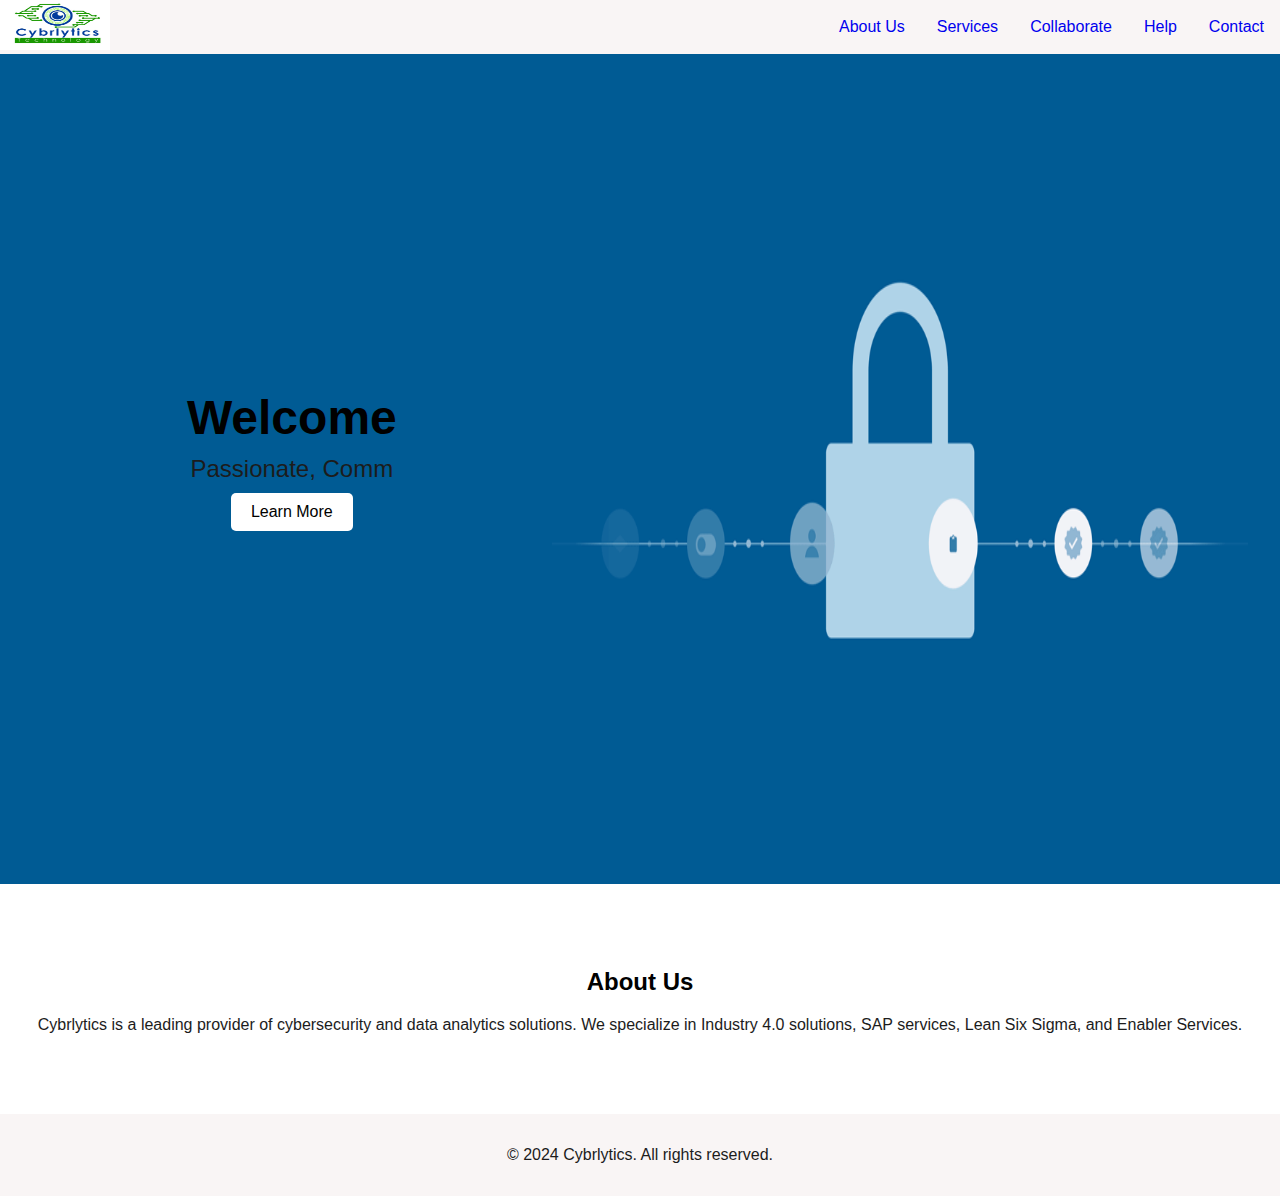
<file: index.html>
<!DOCTYPE html>
<html lang="en">
<head>
    <meta charset="UTF-8">
    <meta name="viewport" content="width=device-width, initial-scale=1.0">
    <title>Cybrlytics</title>
    <link rel="stylesheet" href="styles.css">
    <style>
        /* Additional inline styles for the specific hover effect */
        .card {
            background-color: #005B94;
            color: black;
            transition: transform 0.3s ease-out;
            cursor: pointer;
            padding: 20px;
            border-radius: 10px;
            margin-bottom: 20px;
            box-shadow: 0 4px 8px rgba(0,0,0,0.1);
        }
        .card:hover {
            transform: translateY(-5px);
            box-shadow: 0 8px 16px rgba(0,0,0,0.2);
        }

        .card img {
            max-width: 50px;
            margin-bottom: 10px;
        }
    </style>
</head>
<body>
    <header>
        <div class="logo">
            <img src="Cybrlytics Logo.GIF" alt="Cybrlytics Company Logo" id="logo" loading="lazy">
        </div>
        <nav>
            <ul>
                <li><a href="#about">About Us</a></li>
                <li><a href="services.html">Services</a></li>
                <li><a href="collaborate.html">Collaborate</a></li>
                <li><a href="help.html">Help</a></li>
                <li><a href="contact.html">Contact</a></li>
            </ul>
        </nav>
    </header>
    <section id="hero">
        <div class="hero-text">
            <div class="hero-3d-text">
                <h2 id="hero-title"></h2>
                <p id="hero-subtitle"></p>
            </div>
            <button onclick="scrollToSection('about')" aria-label="Learn more about Cybrlytics">Learn More</button>
        </div>
        <div class="hero-image">
            <img src="heroX.gif" alt="Hero Image">
        </div>
    </section>
    <section id="about">
        <h2>About Us</h2>
        <p>Cybrlytics is a leading provider of cybersecurity and data analytics solutions. We specialize in Industry 4.0 solutions, SAP services, Lean Six Sigma, and Enabler Services.</p>
    </section>
    <footer>
        <p>&copy; 2024 Cybrlytics. All rights reserved.</p>
    </footer>
    
    <script src="scripts.js"></script>
    <script async src="https://www.googletagmanager.com/gtag/js?id=YOUR_TRACKING_ID"></script>
    <script>
        window.dataLayer = window.dataLayer || [];
        function gtag(){dataLayer.push(arguments);}
        gtag('js', new Date());
        gtag('config', 'YOUR_TRACKING_ID');
    </script>
</body>
</html>
<script>
document.addEventListener("DOMContentLoaded", function() {
    const logo = document.getElementById('logo');
    const heroTitle = document.getElementById('hero-title');
    const heroSubtitle = document.getElementById('hero-subtitle');

    // Logo rotation on hover
    logo.addEventListener('mouseover', function() {
        logo.style.transition = 'transform 0.5s';
        logo.style.transform = 'rotate(360deg)';
    });
    logo.addEventListener('mouseout', function() {
        logo.style.transition = 'transform 0.5s';
        logo.style.transform = 'rotate(0deg)';
    });

});

function typeWriterEffect(element, text, speed) {
    let i = 0;
    element.innerHTML = '';  // Clear the element's content before starting the typewriter effect
    function type() {
        if (i < text.length) {
            element.innerHTML += text.charAt(i);
            i++;
            setTimeout(type, speed);
        }
    }
    type();
}

function scrollToSection(sectionId) {
    document.getElementById(sectionId).scrollIntoView({ behavior: 'smooth' });
}

function validateForm() {
    const name = document.getElementById('name').value;
    const email = document.getElementById('email').value;
    const message = document.getElementById('message').value;
    if (name === "" || email === "" || message === "") {
        alert("All fields must be filled out");
        return false;
    }
    return true;
}
</script>
</file>
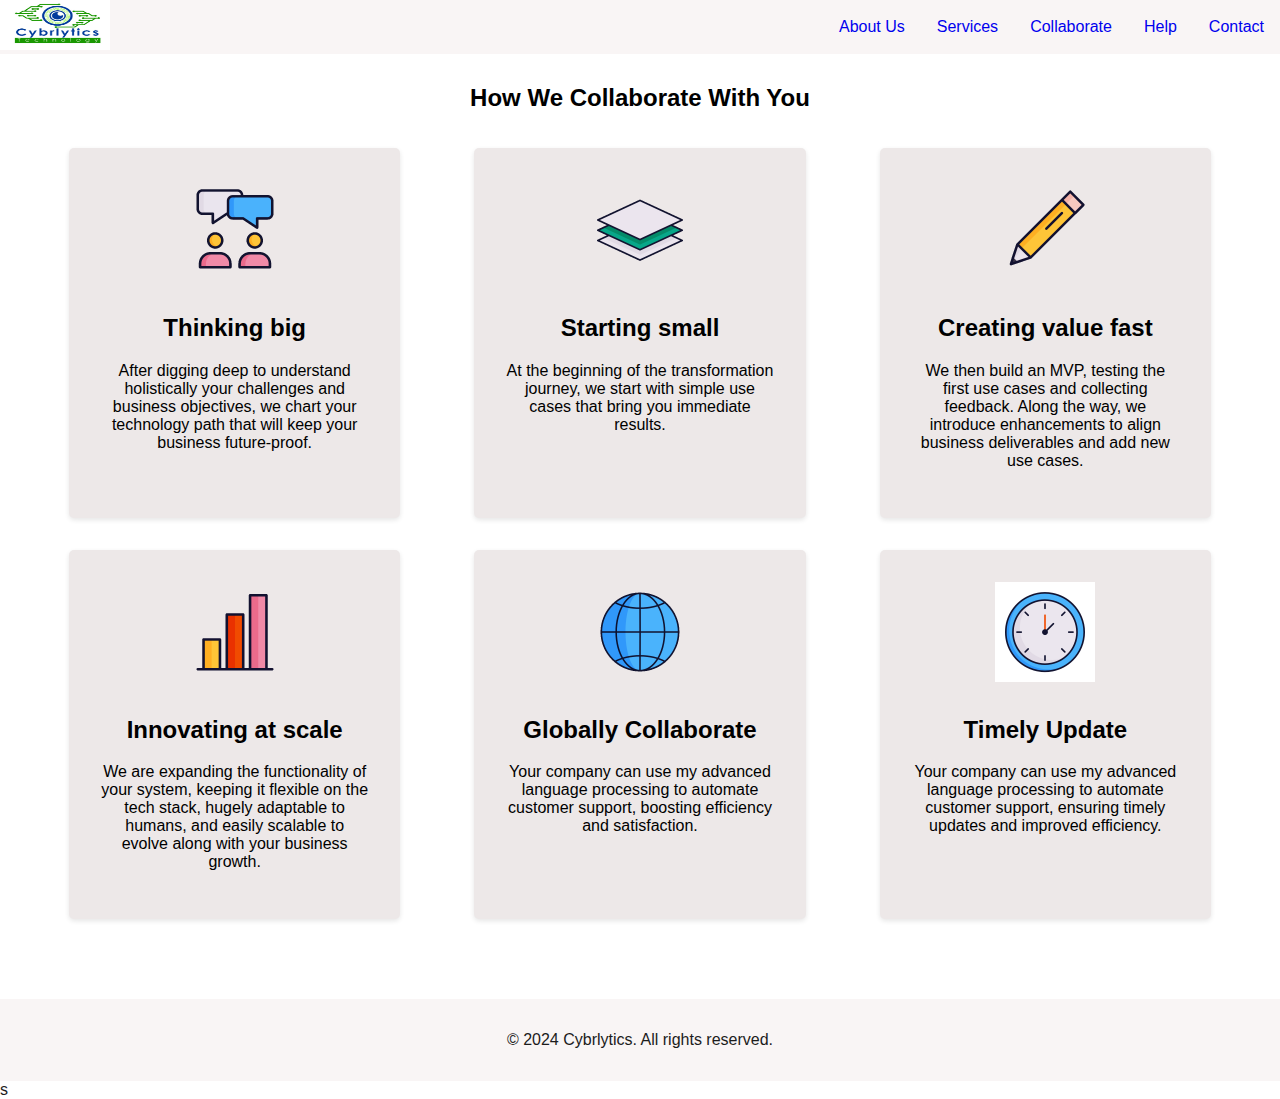
<file: collaborate.html>
<!DOCTYPE html>
<html lang="en">
<head>
    <meta charset="UTF-8">
    <meta name="viewport" content="width=device-width, initial-scale=1.0">
    <title>Cybrlytics</title>
    <link rel="stylesheet" href="styles.css">
    <style>
        /* Additional inline styles for the specific hover effect */
        .card {
            background-color: #005B94;
            color: black;
            transition: transform 0.3s ease-out;
            cursor: pointer;
            padding: 20px;
            border-radius: 10px;
            margin-bottom: 20px;
            box-shadow: 0 4px 8px rgba(0,0,0,0.1);
        }

        .card:hover {
            transform: translateY(-5px);
            box-shadow: 0 8px 16px rgba(0,0,0,0.2);
        }

        .card img {
            max-width: 50px;
            margin-bottom: 10px;
        }
    </style>
</head>
<body>
    <header>
        <div class="logo">
            <img src="Cybrlytics Logo.GIF" alt="Cybrlytics Company Logo" id="logo" loading="lazy">
        </div>
        <nav>
            <ul>
                <li><a href="index.html">About Us</a></li>
                <li><a href="services.html">Services</a></li>
                <li><a href="collaborate.html">Collaborate</a></li>
                <li><a href="help.html">Help</a></li>
                <li><a href="contact.html">Contact</a></li>
            </ul>
        </nav>
    </header>
    <section id="collaborate">
        <h2>How We Collaborate With You</h2>
        <div class="cards">
            <div class="card">
                <img src="think.gif" alt="Thinking big icon">
                <h2>Thinking big</h2>
                <p>After digging deep to understand holistically your challenges and business objectives, we chart your technology path that will keep your business future-proof.</p>
            </div>
            <div class="card">
                <img src="start.gif" alt="Starting small icon">
                <h2>Starting small</h2>
                <p>At the beginning of the transformation journey, we start with simple use cases that bring you immediate results.</p>
            </div>
            <div class="card">
                <img src="create.gif" alt="Creating value fast icon">
                <h2>Creating value fast</h2>
                <p>We then build an MVP, testing the first use cases and collecting feedback. Along the way, we introduce enhancements to align business deliverables and add new use cases.</p>
            </div>
            <div class="card">
                <img src="innovation.gif" alt="Innovating at scale icon">
                <h2>Innovating at scale</h2>
                <p>We are expanding the functionality of your system, keeping it flexible on the tech stack, hugely adaptable to humans, and easily scalable to evolve along with your business growth.</p>
            </div>
            <div class="card">
                <img src="globe.gif" alt="Globally Collaborate">
                <h2>Globally Collaborate</h2>
                <p>Your company can use my advanced language processing to automate customer support, boosting efficiency and satisfaction.</p>
            </div>
            <div class="card">
                <img src="time.gif" alt="Innovating at scale icon">
                <h2>Timely Update</h2>
                <p>Your company can use my advanced language processing to automate customer support, ensuring timely updates and improved efficiency.</p>
            </div>
        </div>
    </section>
    <footer>
        <p>&copy; 2024 Cybrlytics. All rights reserved.</p>
    </footer>
    
    <script src="scripts.js"></script>s
    <script async src="https://www.googletagmanager.com/gtag/js?id=YOUR_TRACKING_ID"></script>
    <script>
        window.dataLayer = window.dataLayer || [];
        function gtag(){dataLayer.push(arguments);}
        gtag('js', new Date());
        gtag('config', 'YOUR_TRACKING_ID');
    </script>
</file>
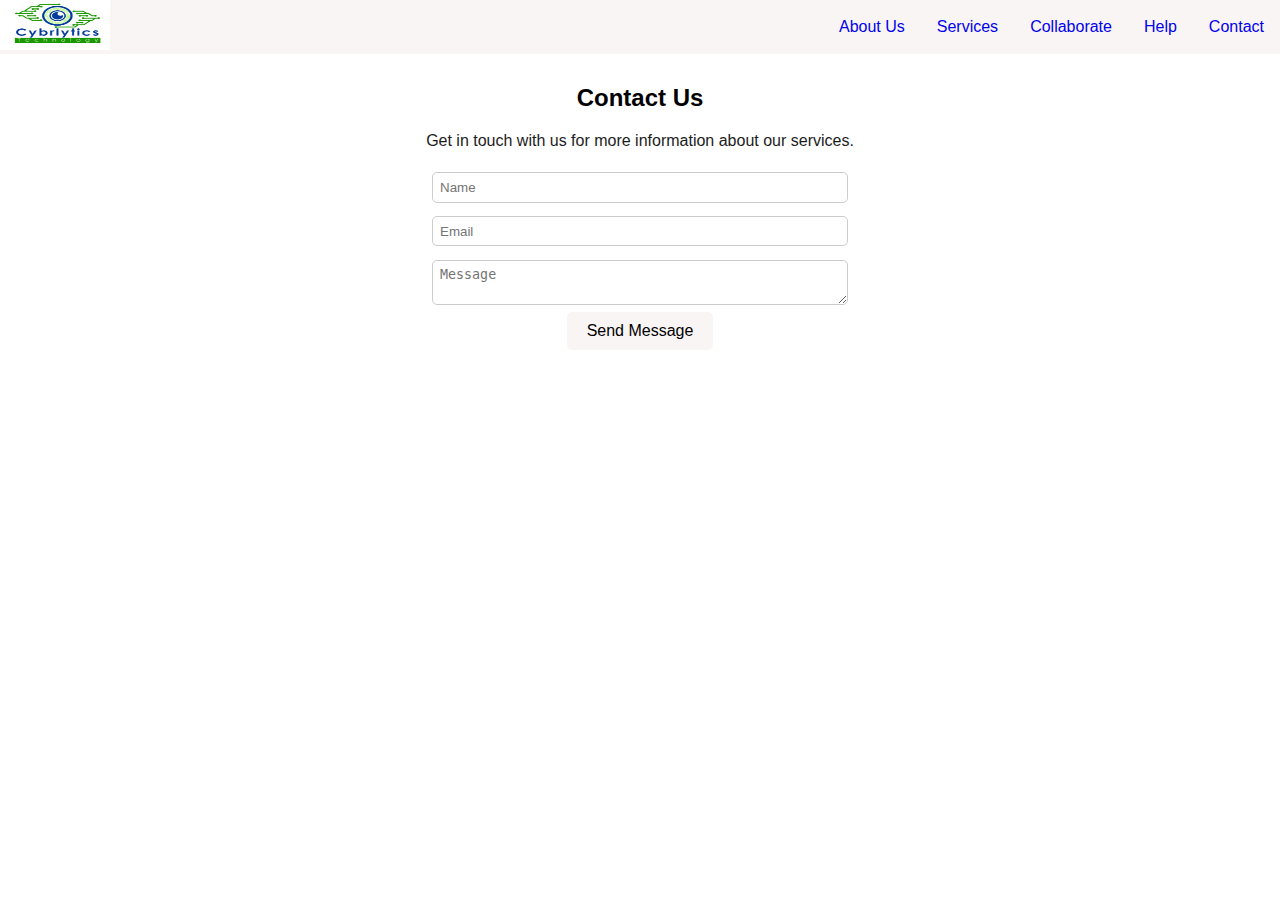
<file: contact.html>
<!DOCTYPE html>
<html lang="en">
<head>
    <meta charset="UTF-8">
    <meta name="viewport" content="width=device-width, initial-scale=1.0">
    <title>Cybrlytics</title>
    <link rel="stylesheet" href="styles.css">
    <style>
        /* Additional inline styles for the specific hover effect */
        .card {
            background-color: #005B94;
            color: black;
            transition: transform 0.3s ease-out;
            cursor: pointer;
            padding: 20px;
            border-radius: 10px;
            margin-bottom: 20px;
            box-shadow: 0 4px 8px rgba(0,0,0,0.1);
        }

        .card:hover {
            transform: translateY(-5px);
            box-shadow: 0 8px 16px rgba(0,0,0,0.2);
        }

        .card img {
            max-width: 50px;
            margin-bottom: 10px;
        }
    </style>
</head>
<body>
    <header>
        <div class="logo">
            <img src="Cybrlytics Logo.GIF" alt="Cybrlytics Company Logo" id="logo" loading="lazy">
        </div>
        <nav>
            <ul>
                <li><a href="index.html">About Us</a></li>
                <li><a href="services.html">Services</a></li>
                <li><a href="collaborate.html">Collaborate</a></li>
                <li><a href="help.html">Help</a></li>
                <li><a href="contact.html">Contact</a></li>
            </ul>
        </nav>
    </header>
    <section id="contact">
        <h2>Contact Us</h2>
        <p>Get in touch with us for more information about our services.</p>
        <form onsubmit="return validateForm()">
            <input type="text" placeholder="Name" id="name" required>
            <input type="email" placeholder="Email" id="email" required>
            <textarea placeholder="Message" id="message" required></textarea>
            <button type="submit">Send Message</button>
        </form>
    </section>
</file>
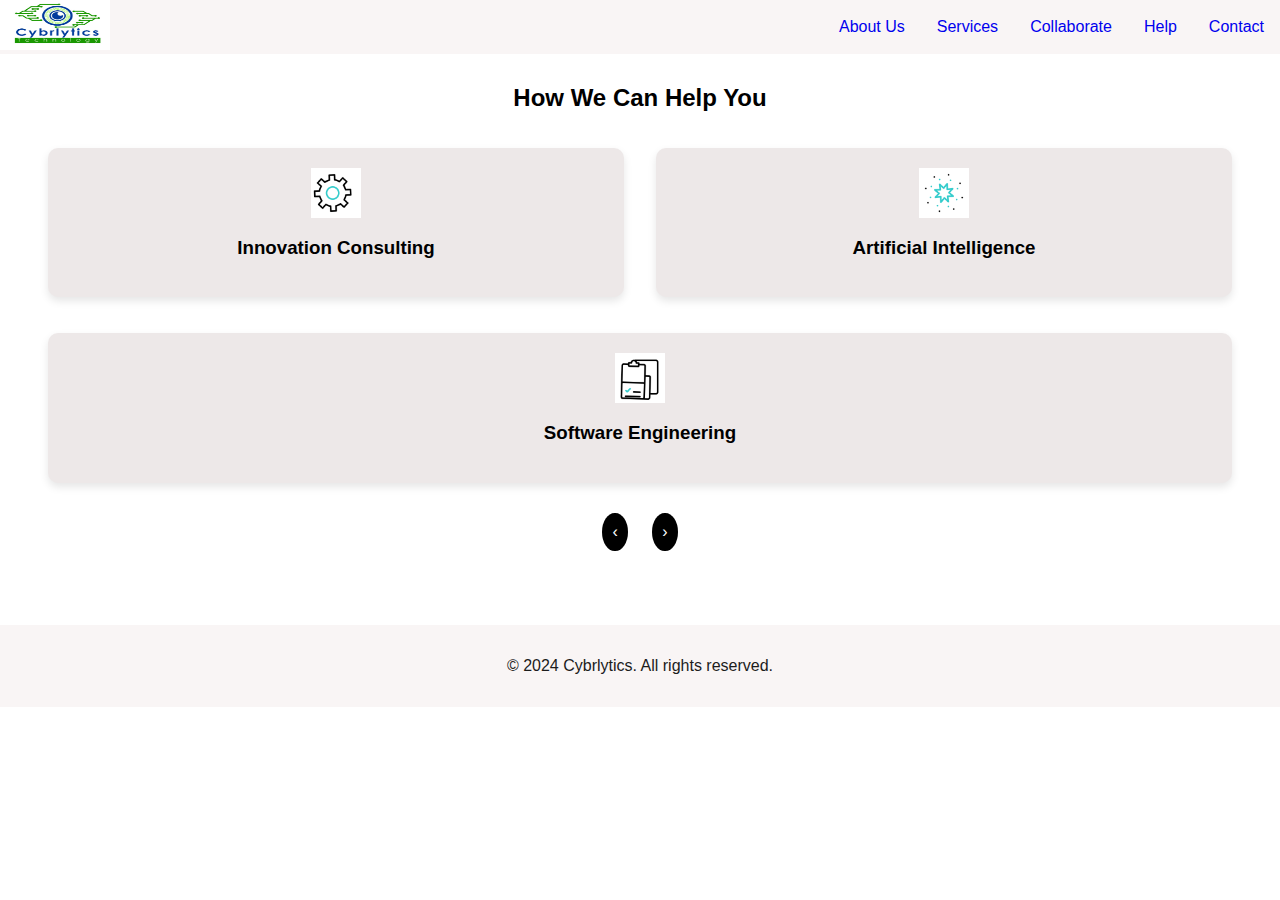
<file: help.html>
<!DOCTYPE html>
<html lang="en">
<head>
    <meta charset="UTF-8">
    <meta name="viewport" content="width=device-width, initial-scale=1.0">
    <title>How We Can Help You - Cybrlytics</title>
    <link rel="stylesheet" href="styles.css">
    <style>
        /* Additional styles specific to help section can be added here if needed */
        .card {
            background-color: rgb(237, 232, 232);
            color: black;
            transition: transform 0.3s ease-out;
            cursor: pointer;
            padding: 20px;
            border-radius: 10px;
            margin-bottom: 20px;
            box-shadow: 0 4px 8px rgba(0,0,0,0.1);
        }

        .card:hover {
            transform: translateY(-5px);
            box-shadow: 0 8px 16px rgba(0,0,0,0.2);
        }

        .card img {
            max-width: 50px;
            margin-bottom: 10px;
        }

        .help-carousel {
            display: flex;
            overflow: hidden;
        }

        .carousel-prev, .carousel-next {
            background-color: black;
            color: white;
            border: none;
            padding: 10px;
            cursor: pointer;
            border-radius: 50%;
            margin: 10px;
        }
    </style>
</head>
<body>
    <header>
        <div class="logo">
            <img src="Cybrlytics Logo.GIF" alt="Cybrlytics Company Logo" id="logo" loading="lazy">
        </div>
        <nav>
            <ul>
                <li><a href="index.html">About Us</a></li>
                <li><a href="services.html">Services</a></li>
                <li><a href="collaborate.html">Collaborate</a></li>
                <li><a href="help.html">Help</a></li>
                <li><a href="contact.html">Contact</a></li>
            </ul>
        </nav>
    </header>
    <section id="help">
        <h2>How We Can Help You</h2>
        <div class="help-carousel" id="help-carousel">
            <!-- Carousel items will be dynamically loaded -->
            <div class="card help-item">
                <img src="settings.gif" alt="Innovation icon">
                <h2>Innovation Consulting</h2>
                <p>We provide innovative consulting solutions tailored to your business needs.</p>
            </div>
            <div class="card help-item">
                <img src="fireworks.gif" alt="Artificial Intelligence icon">
                <h2>Artificial Intelligence</h2>
                <p>Integrate advanced AI solutions to streamline operations and enhance decision-making.</p>
            </div>
            <div class="card help-item">
                <img src="checklist.gif" alt="Software Engineering icon">
                <h2>Software Engineering</h2>
                <p>Develop robust software solutions customized to meet your specific requirements.</p>
            </div>
            <div class="card help-item">
                <img src="idea.gif" alt="Data & Analytics icon">
                <h2>Data & Analytics</h2>
                <p>Analyze data to gain actionable insights that drive business growth and efficiency.</p>
            </div>
            <div class="card help-item">
                <img src="copy.gif" alt="Digital Transformation icon">
                <h2>Digital Transformation</h2>
                <p>Transform your business processes and customer experiences with digital innovations.</p>
            </div>
            <div class="card help-item">
                <img src="diagram.gif" alt="Extended Reality icon">
                <h2>Extended Reality</h2>
                <p>Implement immersive XR solutions for training, visualization, and customer engagement.</p>
            </div>
        </div>
        <button class="carousel-prev" onclick="prevItem()">&#8249;</button>
        <button class="carousel-next" onclick="nextItem()">&#8250;</button>
    </section>
    <footer>
        <p>&copy; 2024 Cybrlytics. All rights reserved.</p>
    </footer>

    <script>
        document.addEventListener("DOMContentLoaded", function() {
            const helpItems = document.querySelectorAll('.help-item');

            // Dynamically load help items
            const helpItemsData = [
                { img: 'settings.gif', title: 'Innovation Consulting' },
                { img: 'fireworks.gif', title: 'Artificial Intelligence' },
                { img: 'checklist.gif', title: 'Software Engineering' },
                { img: 'idea.gif', title: 'Data & Analytics' },
                { img: 'copy.gif', title: 'Digital Transformation' },
                { img: 'globe.gif', title: 'Globally Collaborate' },
                { img: 'time.gif', title: 'Timely Update' },
                { img: 'diagram.gif', title: 'Extended Reality' }
            ];

            helpItems.forEach((item, index) => {
                const data = helpItemsData[index];
                item.innerHTML = `
                    <img src="${data.img}" alt="${data.title}">
                    <h3>${data.title}</h3>
                `;
            });

            // Carousel functionality
            let currentIndex = 0;
            const totalItems = helpItems.length;

            function showItems(index) {
                helpItems.forEach((item, i) => {
                    item.style.display = (i >= index && i < index + 3) ? 'block' : 'none';
                });
            }

            function prevItem() {
                currentIndex = (currentIndex - 3 + totalItems) % totalItems;
                showItems(currentIndex);
            }

            function nextItem() {
                currentIndex = (currentIndex + 3) % totalItems;
                showItems(currentIndex);
            }

            // Initial display
            showItems(currentIndex);

            window.prevItem = prevItem;
            window.nextItem = nextItem;
        });
    </script>
</body>
</html>
</file>
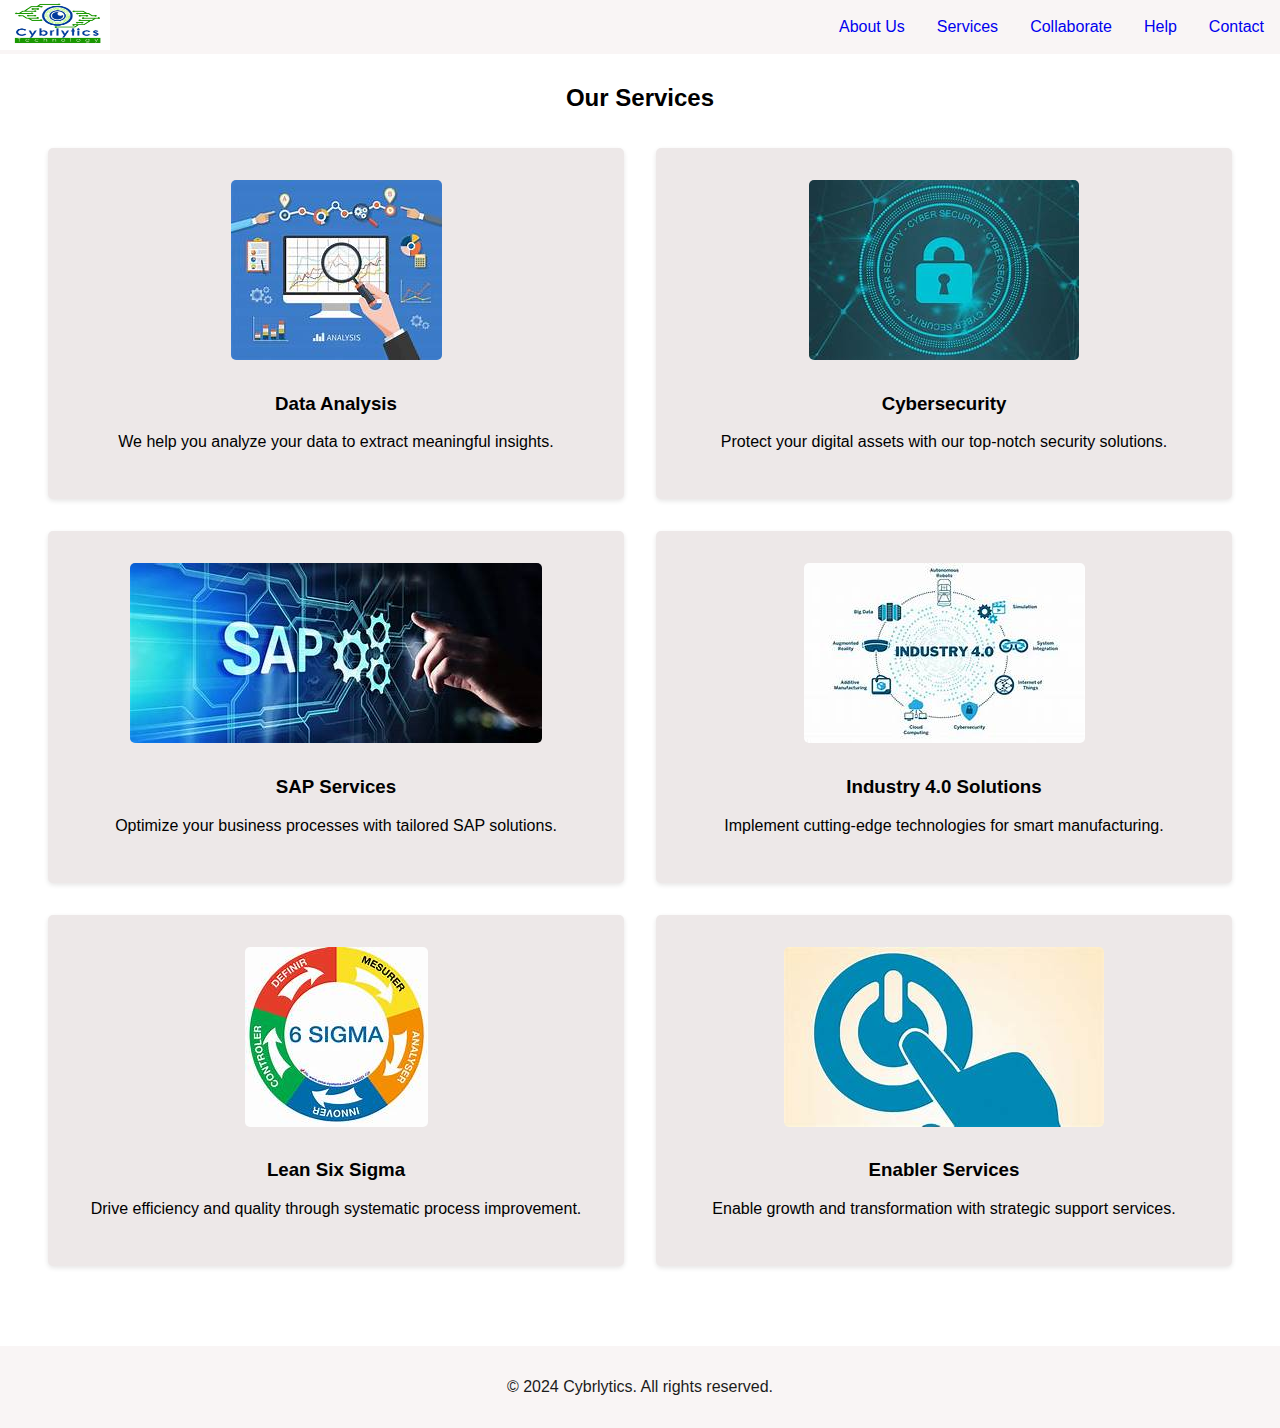
<file: services.html>
<!DOCTYPE html>
<html lang="en">
<head>
    <meta charset="UTF-8">
    <meta name="viewport" content="width=device-width, initial-scale=1.0">
    <title>Our Services - Cybrlytics</title>
    <link rel="stylesheet" href="styles.css">
    <style>
        /* Additional styles specific to services can be added here if needed */
        .card {
            background-color: #005B94;
            color: black;
            transition: transform 0.3s ease-out;
            cursor: pointer;
            padding: 20px;
            border-radius: 10px;
            margin-bottom: 20px;
            box-shadow: 0 4px 8px rgba(0,0,0,0.1);
        }

        .card:hover {
            transform: translateY(-5px);
            box-shadow: 0 8px 16px rgba(0,0,0,0.2);
        }

        .card img {
            max-width: 50px;
            margin-bottom: 10px;
        }
    </style>
</head>
<body>
    <!-- Navigation and header can be similar to index.html -->
    <header>
        <div class="logo">
            <img src="Cybrlytics Logo.GIF" alt="Cybrlytics Company Logo" id="logo" loading="lazy">
        </div>
        <nav>
            <ul>
                <li><a href="index.html">About Us</a></li>
                <li><a href="services.html">Services</a></li>
                <li><a href="collaborate.html">Collaborate</a></li>
                <li><a href="help.html">Help</a></li>
                <li><a href="contact.html">Contact</a></li>
            </ul>
        </nav>
    </header>
    
    <!-- Content section -->
    <section id="services">
        <h2>Our Services</h2>
        <div class="service-cards" id="service-cards">
            <!-- This will be dynamically populated by JavaScript -->
            <div id="loading-spinner" style="display:none;">Loading...</div>
        </div>
    </section>
    
    <!-- Footer section -->
    <footer>
        <p>&copy; 2024 Cybrlytics. All rights reserved.</p>
    </footer>
    
    <!-- JavaScript inclusion, ensure it's included if needed -->
    <script src="scripts.js"></script>
    <!-- Google Analytics or other scripts can also be included if required -->
    <script async src="https://www.googletagmanager.com/gtag/js?id=YOUR_TRACKING_ID"></script>
    <script>
        window.dataLayer = window.dataLayer || [];
        function gtag(){dataLayer.push(arguments);}
        gtag('js', new Date());
        gtag('config', 'YOUR_TRACKING_ID');
    </script>
    <script>
        document.addEventListener("DOMContentLoaded", function() {
            const logo = document.getElementById('logo');
            const serviceCards = document.getElementById('service-cards');

            // Logo rotation on hover
            logo.addEventListener('mouseover', function() {
                logo.style.transition = 'transform 0.5s';
                logo.style.transform = 'rotate(360deg)';
            });
            logo.addEventListener('mouseout', function() {
                logo.style.transition = 'transform 0.5s';
                logo.style.transform = 'rotate(0deg)';
            });

            // Dynamically load service cards
            const services = [
                { img: 'dataanal.jpg', title: 'Data Analysis', desc: 'We help you analyze your data to extract meaningful insights.' },
                { img: 'cybersec.jpg', title: 'Cybersecurity', desc: 'Protect your digital assets with our top-notch security solutions.' },
                { img: 'sap.jpg', title: 'SAP Services', desc: 'Optimize your business processes with tailored SAP solutions.' },
                { img: 'indus.jpg', title: 'Industry 4.0 Solutions', desc: 'Implement cutting-edge technologies for smart manufacturing.' },
                { img: 'lean.jpg', title: 'Lean Six Sigma', desc: 'Drive efficiency and quality through systematic process improvement.' },
                { img: 'enabler.jpg', title: 'Enabler Services', desc: 'Enable growth and transformation with strategic support services.' }
            ];

            services.forEach(service => {
                const card = document.createElement('div');
                card.className = 'card';
                card.innerHTML = `
                    <img src="${service.img}" alt="${service.title}">
                    <h3>${service.title}</h3>
                    <p>${service.desc}</p>
                `;
                serviceCards.appendChild(card);
            });
        });
    </script>
</body>
</html>
</file>
<file: styles.css>
body {
    font-family: 'Arial', sans-serif;
    margin: 0;
    padding: 0;
    box-sizing: border-box;
    scroll-behavior: smooth;
    background-color: #fff;
    color: #1c1c1c;
}

/* Header Styles */
header {
    background: #f9f5f5;
    color: black;
    
    display: flex;
    justify-content: space-between;
    align-items: center;
    position: fixed;
    width: 100%;
    top: 0;
    z-index: 1000;
}

header .logo img {
    width: 110px;
    height: 50px;
}

header nav ul {
    display: flex;
    list-style: none;
    margin: 0;
    padding: 0;
}

header nav ul li {
    margin: 0 1em;
}

header nav ul li a {
    color: balck;
    text-decoration: none;
}

header nav ul li a:hover {
    color: #090808;
}

/* Hero Section Styles */
#hero {
    background:#005B94;
    height: 80vh;
    display: flex;
    justify-content: space-between;
    align-items: center;
    color: balck;
    text-align: center;
    padding-top: 100px;
    position: relative;
}

.hero-text {
    width: 50%;
    animation: fadeIn 2s;
}

.hero-text h2 {
    font-size: 3em;
    margin: 0;
}

.hero-text p {
    font-size: 1.5em;
    margin: 10px 0;
}

.hero-text button {
    background-color: white;
    color: black;
    padding: 10px 20px;
    border: none;
    border-radius: 5px;
    cursor: pointer;
    font-size: 1em;
}

.hero-text button:hover {
    background-color: balck;
    color: #000;
}

.hero-image {
    width: 67%;
    height: 100%;
    
}

.hero-image img {
    width: 100%;
    height: 100%;
    display: block;
}

@keyframes fadeIn {
    from { opacity: 0; }
    to { opacity: 1; }
}

/* Section Styles */
section {
    padding: 4em 2em;
    text-align: center;
}

h2 {
    color: black;
}

/* Service Cards */
.service-cards {
    display: flex;
    flex-wrap: wrap;
    justify-content: center;
}

.service-cards .card {
    background: rgb(237, 232, 232);
    color: balck;
    border-radius: 5px;
    margin: 1em;
    padding: 2em;
    flex: 1 1 30%;
    box-shadow: 0 2px 5px rgba(0, 0, 0, 0.1);
    transition: transform 0.3s;
}

.service-cards .card img {
    max-width: 100%;
    height: auto;
    border-radius: 5px;
}

.service-cards .card:hover {
    transform: scale(1.05);
}

#loading-spinner {
    font-size: 1.5em;
    color: #005B94;
}

/* Collaborate Cards */
.cards {
    display: flex;
    justify-content: space-around;
    flex-wrap: wrap;
}

.cards .card {
    background: rgb(237, 232, 232);
    color: black;
    border-radius: 5px;
    margin: 1em;
    padding: 2em;
    flex: 1 1 20%;
    max-width: 22%;
    box-shadow: 0 2px 5px rgba(0, 0, 0, 0.1);
    transition: transform 0.3s;
}

.cards .card img {
    max-width: 100px;
    height: auto;
}

.cards .card:hover {
    transform: scale(1.05);
}

/* Help Carousel */
.help-carousel {
    display: flex;
    justify-content: space-around;
    flex-wrap: wrap;
}

.help-item {
    display: none;
    flex: 1 1 30%;
    margin: 1em;
    background: #005B94;
    color: balck;
    border-radius: 5px;
    padding: 2em;
    box-shadow: 0 2px 5px rgba(0, 0, 0, 0.1);
    transition: transform 0.3s;
}

.help-item:hover {
    transform: scale(1.05);
}

.help-item img {
    max-width: 50px;
    height: auto;
    display: block;
    margin: 0 auto 1em;
}

.carousel-prev,
.carousel-next {
    background: #f9f5f5;
    color: balck;
    border: none;
    padding: 10px 20px;
    cursor: pointer;
    font-size: 1em;
    border-radius: 5px;
    margin: 0 10px;
}

.carousel-prev:hover,
.carousel-next:hover {
    background: balck;
    color: #f9f5f5;
}

/* Contact Form */
form {
    display: flex;
    flex-direction: column;
    align-items: center;
}

form input, form textarea {
    margin: 0.5em 0;
    padding: 0.5em;
    width: 100%;
    max-width: 400px;
    border: 1px solid #ccc;
    border-radius: 5px;
}

form button {
    background-color: #f9f5f5;
    color: balck;
    padding: 10px 20px;
    border: none;
    border-radius: 5px;
    cursor: pointer;
    font-size: 1em;
}

form button:hover {
    background-color: balck;
    color: #f9f5f5;
}

/* Footer */
footer {
    background: #f9f5f5;
    color: balck;
    text-align: center;
    padding: 1em 0;
}
</file>
